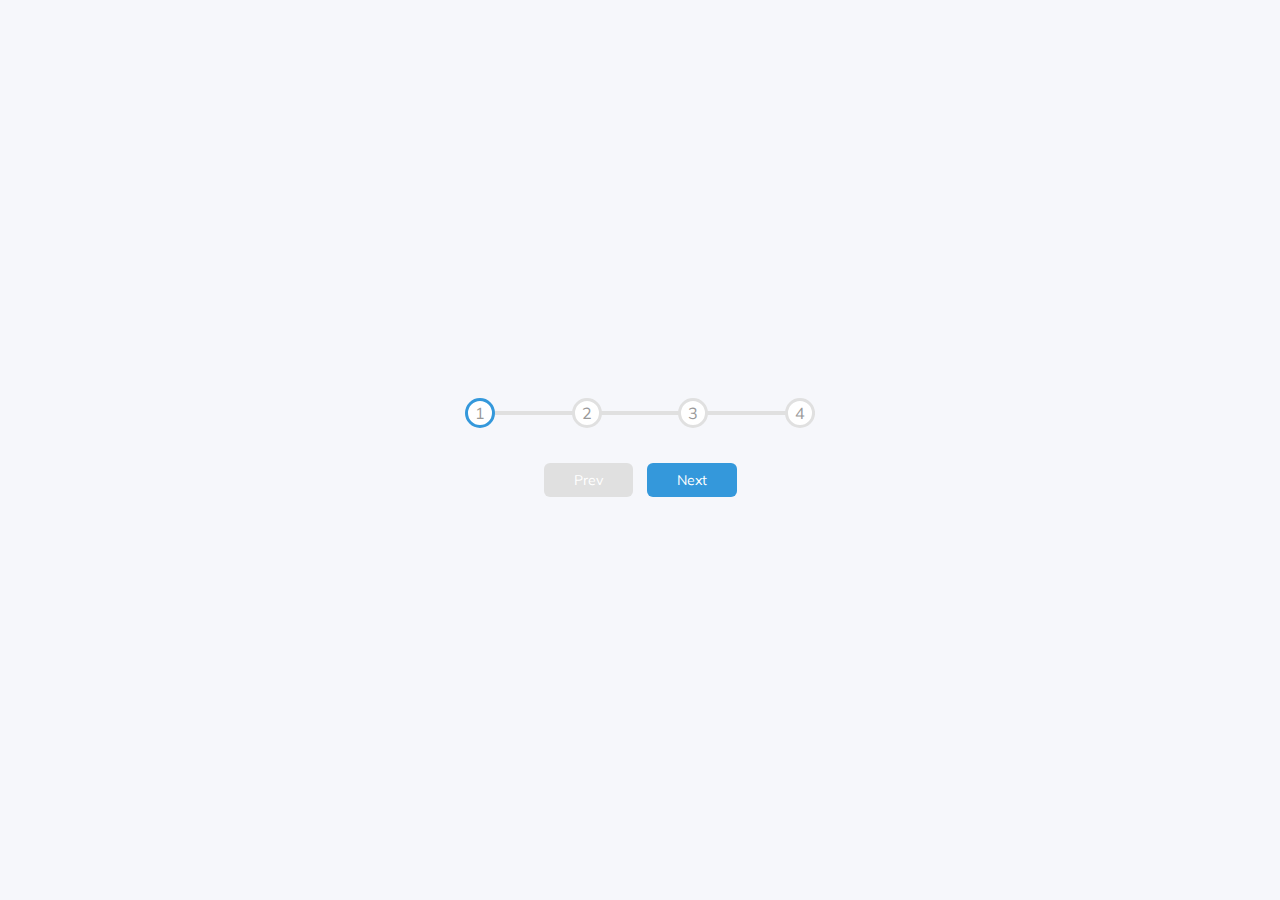
<file: 02_progress_steps/index.html>
<!DOCTYPE html>
<html lang="en">

<head>
  <meta charset="UTF-8">
  <meta name="viewport" content="width=device-width, initial-scale=1.0">
  <!-- uncomment fontawesome if needed -->
  <!-- <link rel="stylesheet" href="https://cdnjs.cloudflare.com/ajax/libs/font-awesome/5.15.1/css/all.min.css"> -->
  <link rel="stylesheet" href="style.css">
  <title>Progress Steps</title>
</head>

<body>
  <div class="container">
    <div class="progress-container">
      <div class="progress" id="progress"></div>
      <div class="circle active">1</div>
      <div class="circle">2</div>
      <div class="circle">3</div>
      <div class="circle">4</div>
    </div>

    <button class="btn" id="prev" disabled>Prev</button>
    <button class="btn" id="next">Next</button>
  </div>
  <script src="script.js"></script>
</body>

</html>
</file>
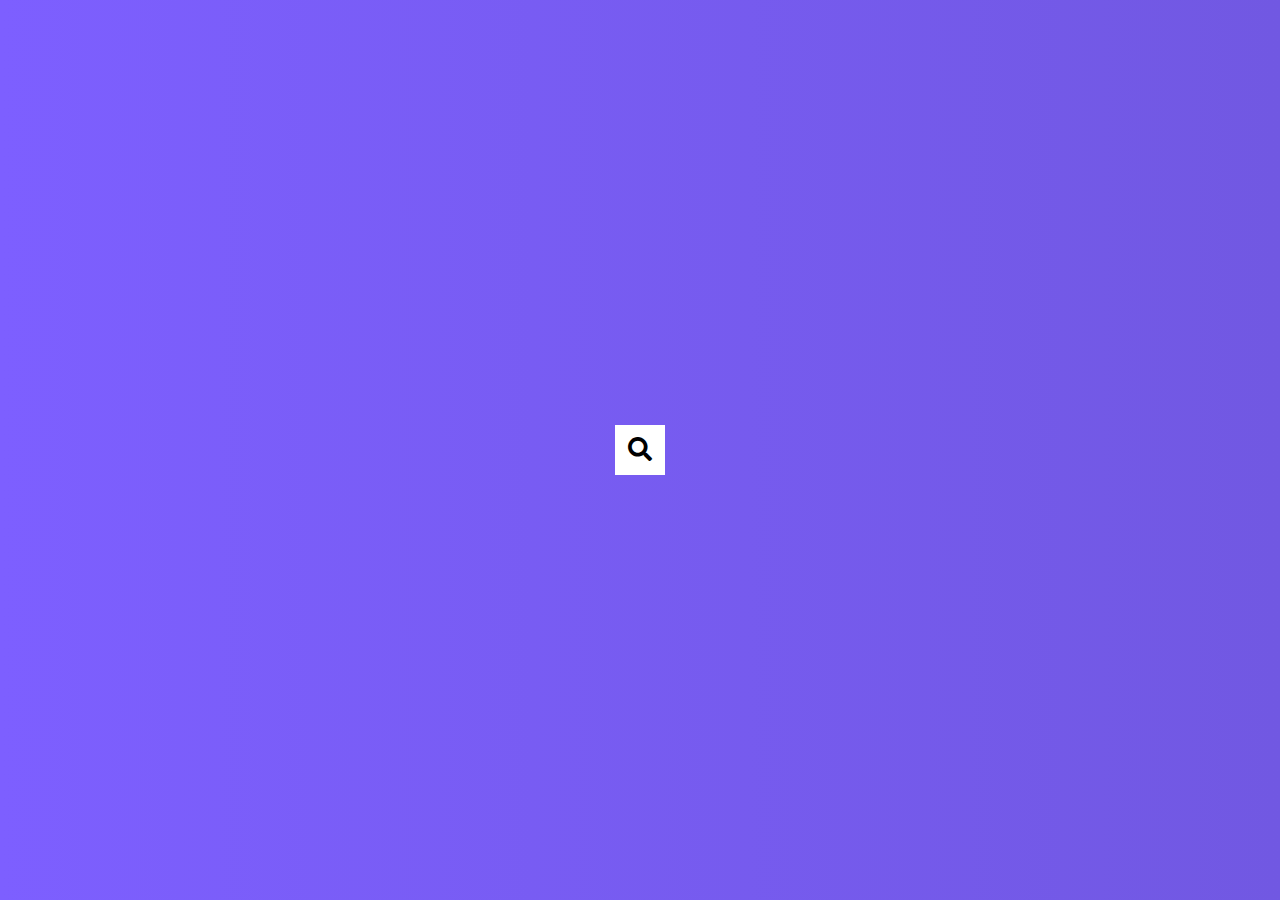
<file: 04_hidden_search_widget/index.html>
<!DOCTYPE html>
<html lang="en">

<head>
  <meta charset="UTF-8">
  <meta name="viewport" content="width=device-width, initial-scale=1.0">
  <link rel="stylesheet" href="https://cdnjs.cloudflare.com/ajax/libs/font-awesome/5.15.1/css/all.min.css">
  <link rel="stylesheet" href="style.css">
  <title>Hidden Search Widget</title>
</head>

<body>
  <div class="search">
    <input type="text" class="input" placeholder="Search...">
    <button class="btn">
      <i class="fas fa-search"></i>
    </button>
  </div>
  <script src="script.js"></script>
</body>

</html>
</file>
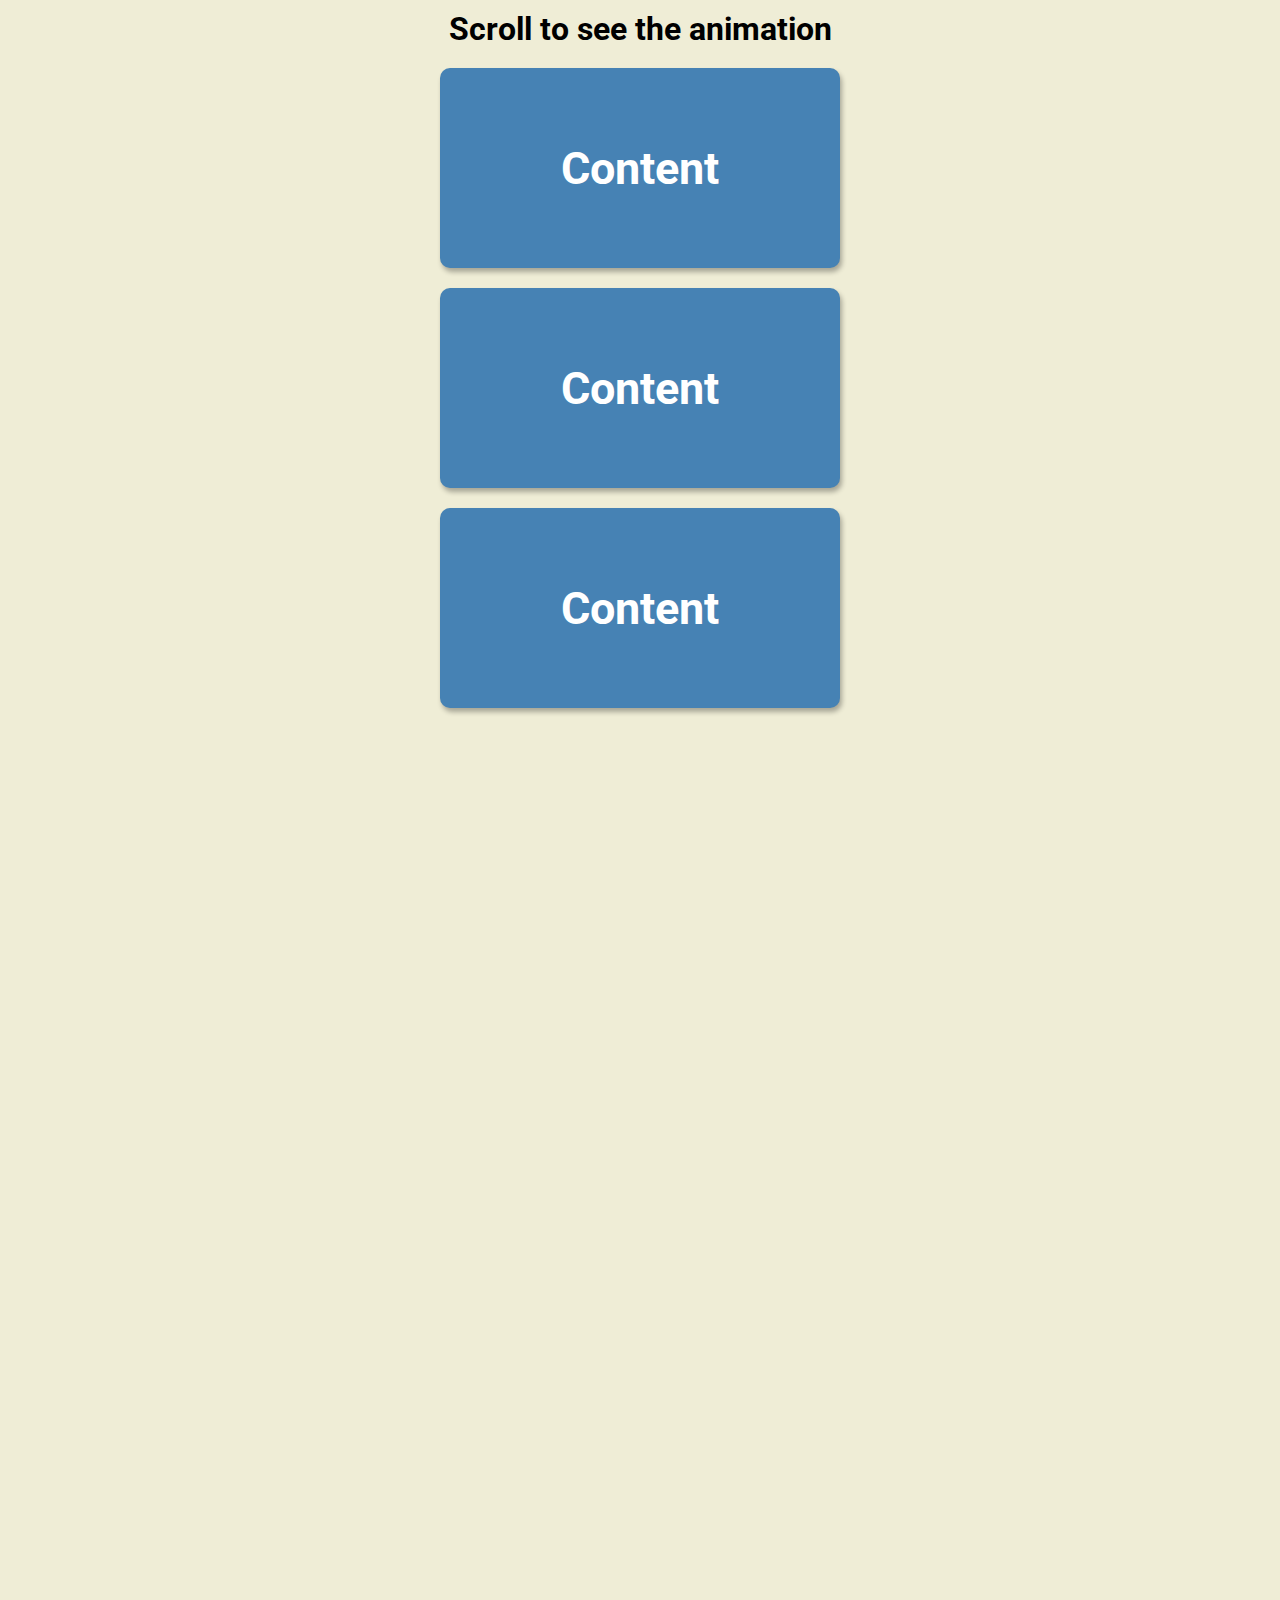
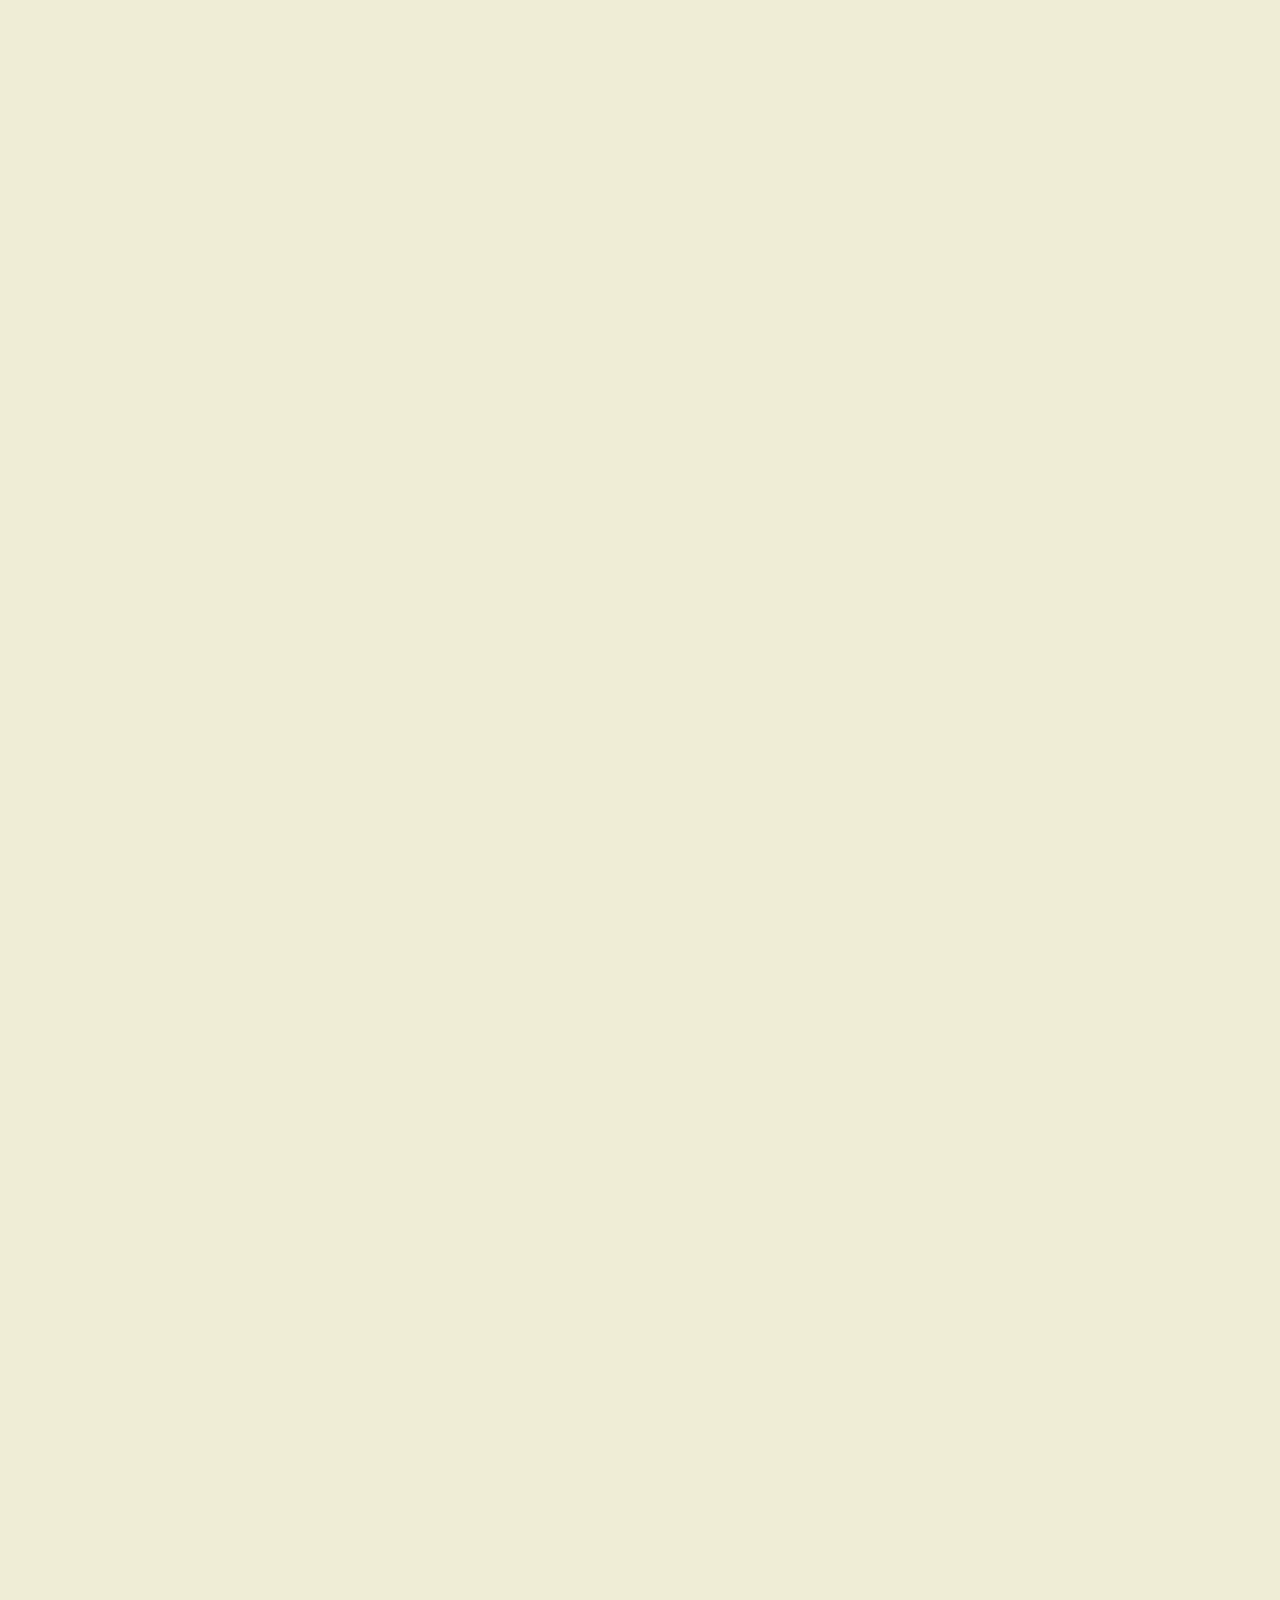
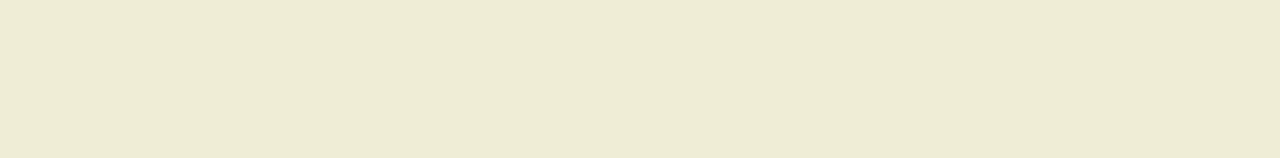
<file: 06_scroll_animation/index.html>
<!DOCTYPE html>
<html lang="en">

<head>
  <meta charset="UTF-8">
  <meta name="viewport" content="width=device-width, initial-scale=1.0">
  <link rel="stylesheet" href="style.css">
  <title>Scroll Animation</title>
</head>

<body>
  <h1>Scroll to see the animation</h1>

  <div class="box">
    <h2>Content</h2>
  </div>
  <div class="box">
    <h2>Content</h2>
  </div>
  <div class="box">
    <h2>Content</h2>
  </div>
  <div class="box">
    <h2>Content</h2>
  </div>
  <div class="box">
    <h2>Content</h2>
  </div>
  <div class="box">
    <h2>Content</h2>
  </div>
  <div class="box">
    <h2>Content</h2>
  </div>
  <div class="box">
    <h2>Content</h2>
  </div>
  <div class="box">
    <h2>Content</h2>
  </div>
  <div class="box">
    <h2>Content</h2>
  </div>
  <div class="box">
    <h2>Content</h2>
  </div>
  <div class="box">
    <h2>Content</h2>
  </div>
  <div class="box">
    <h2>Content</h2>
  </div>
  <div class="box">
    <h2>Content</h2>
  </div>
  <div class="box">
    <h2>Content</h2>
  </div>
  <script src="script.js"></script>
</body>

</html>
</file>
<file: 02_progress_steps/style.css>
@import url('https://fonts.googleapis.com/css2?family=Muli:wght@400;700&display=swap');

:root {
  --line-border-fill: #3498db;
  --line-border-empty: #e0e0e0;
}

* {
  box-sizing: border-box;
}

body {
  background-color: #f6f7fb;;
  font-family: 'Muli', sans-serif;
  margin: 0;
  display: flex;
  align-items: center;
  justify-content: center;
  height: 100vh;
  overflow: hidden;
}

.container {
  text-align: center;
}

.progress-container {
  display: flex;
  justify-content: space-between;
  position: relative;
  margin-bottom: 30px;
  max-width: 100%;
  width: 350px;
}

.progress-container::before {
  content: '';
  background-color: var(--line-border-empty);
  position: absolute;
  top: 50%;
  left: 0;
  transform: translateY(-50%);
  height: 4px;
  width:100%;
  z-index: -1;
}

.progress {
  background-color: var(--line-border-fill);
  position: absolute;
  top: 50%;
  left: 0;
  transform: translateY(-50%);
  height: 4px;
  width:0;
  z-index: -1;
  transition: .4s ease;
}

.circle {
  background-color: white;
  color: #999;
  border-radius: 50%;
  height: 30px;
  width: 30px;
  display: flex;
  align-items: center;
  justify-content: center;
  border: 3px solid var(--line-border-empty);
  transition: .4s ease;
}

.circle.active {
  border-color: var(--line-border-fill);
}

.btn {
  background-color: var(--line-border-fill);
  color: white;
  border: 0;
  border-radius: 6px;
  cursor: pointer;
  font-family: inherit;
  padding: 8px 30px;
  margin: 5px;
  font-size: 14px;
}

.btn:active {
  transform: scale(0.98);
}

.btn:focus {
  outline: 0;
}

.btn:disabled {
  background-color: var(--line-border-empty);
  cursor: not-allowed;
}
</file>
<file: 04_hidden_search_widget/style.css>
@import url('https://fonts.googleapis.com/css2?family=Roboto:wght@400;700&display=swap');

* {
  box-sizing: border-box;
}

body {
  background-image: linear-gradient(90deg, #7d5fff, #7158e2);
  font-family: 'Roboto', sans-serif;
  margin: 0;
  display: flex;
  align-items: center;
  justify-content: center;
  height: 100vh;
  overflow: hidden;
}

.search {
  position: relative;
  height: 50px;
}

.search .input {
  background-color: white;
  border: 0;
  font-size: 18px;
  padding: 15px;
  height: 50px;
  width: 50px;
  transition: width 0.3s ease;
}

.btn {
  background-color: white;
  border: 0;
  cursor: pointer;
  font-size: 24px;
  position: absolute;
  top: 0;
  left: 0;
  height: 50px;
  width: 50px;
  transition: transform 0.3s ease;
}

.btn:focus, .input:focus {
  outline: none;
}

.search.active .input {
  width: 200px;
}

.search.active .btn {
  transform: translateX(198px);
}
</file>
<file: 06_scroll_animation/style.css>
@import url('https://fonts.googleapis.com/css2?family=Roboto:wght@400;700&display=swap');

* {
  box-sizing: border-box;
}

body {
  background-color: #efedd6;
  font-family: 'Roboto', sans-serif;
  margin: 0;
  display: flex;
  flex-direction: column;
  align-items: center;
  justify-content: center;
  overflow-x: hidden;
}

h1 {
  margin: 10px;
}

.box {
  background-color: steelblue;
  color: white;
  display: flex;
  align-items: center;
  justify-content: center;
  width: 400px;
  height: 200px;
  margin: 10px;
  border-radius: 10px;
  box-shadow: 2px 4px 5px rgba(0, 0, 0, 0.3);
  transition: transform 0.4s ease;
}

/* originate boxes on opposite sides alternating */
.box:nth-of-type(even) {
  transform: translateX(-400%);
}

.box:nth-of-type(odd) {
  transform: translateX(400%);
}

.box.show {
  transform: translateX(0);
}

.box h2 {
  font-size: 45px;
}
</file>
